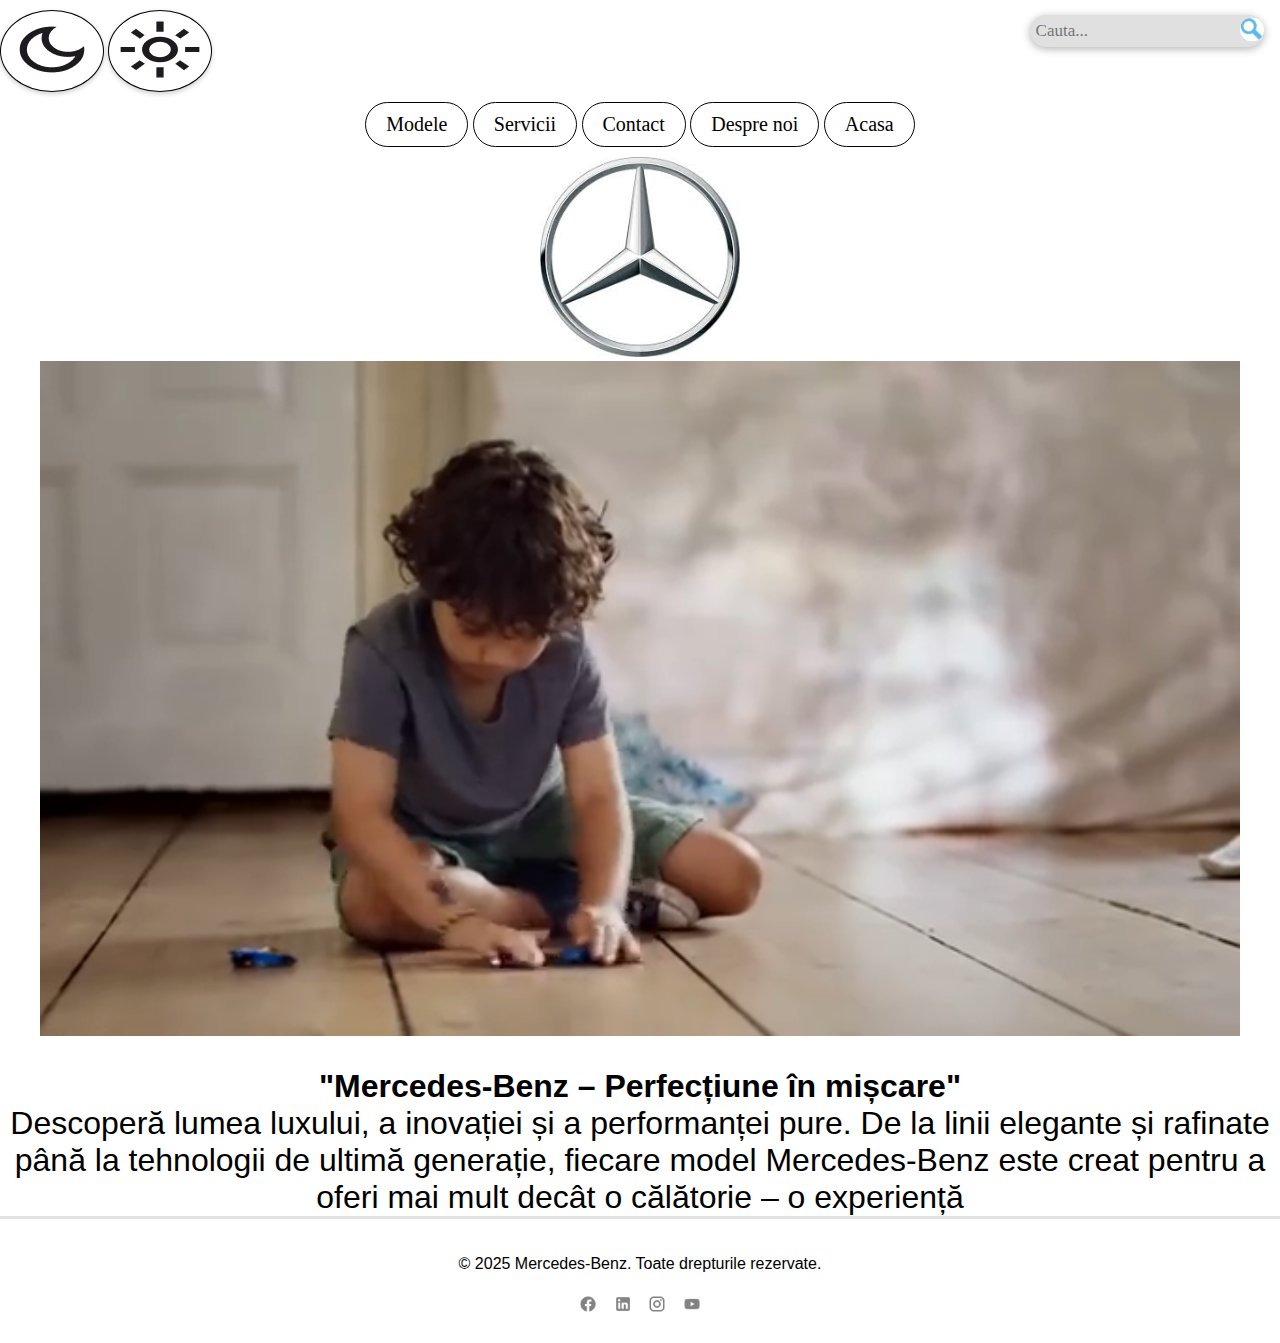
<file: index.html>
<!DOCTYPE html>
<html>
<head>
  <meta name="viewport" content="width=device-width,initial-scale=1">
<title>Mercedes-Benz</title>
<link rel="stylesheet" href="principal.css">
<link rel="icon" type="image/jfif" href="logo.jfif">

</head>

<body>
    <nav>
    <div class="divsus">
<button id="darkBtn" class="butonmod" ><img src="dark_mode.png" width="86" height="61"></button>
<button id="lightBtn" class="butonmod"><img src="light_mode.png" width="86" height="61"></button>

<div class="cauta-div">
<input type="text" id="searchbar" class="cauta" placeholder="Cauta...">
<button onclick="searchbar()" class="cauta-btn"><img src="lupa.png" class="cauta-poza" alt="icon"></button>

</div>
<div class="divbutoane">
    <button class="butonmeniu" onclick="location.href='modele.html'">Modele</button>
    <button class="butonmeniu" onclick="location.href='servicii.html'">Servicii</button>
    <button class="butonmeniu" onclick="location.href='contact.html'">Contact</button>
    <button class="butonmeniu" onclick="location.href='despre.html'">Despre noi</button>
    <button class="butonmeniu" onclick="location.href='index.html'">Acasa</button>
  </div>
</div>
</nav>

  <div class="divvideo">
    <img src="logo.jfif" width="200" height="200">
    <video width="100%"  autoplay muted loop>
        <source src="video.mp4" type="video/mp4">
        Your browser does not support the video tag.
      </video>
      <p class="textdupavideo">
        <span class="semibold">
      "Mercedes-Benz – Perfecțiune în mișcare"
        </span>
      <br>
       Descoperă lumea luxului, a inovației și a performanței pure. De la linii elegante și rafinate până la tehnologii de ultimă generație, fiecare model Mercedes-Benz este creat pentru a oferi mai mult decât o călătorie – o experiență
      </p>
    </div>
    <hr style="height: 3px;background-color: var(bg-color);border: none; margin:0px;width: 100%;">
    <footer>
        <div class="footer">
            <p>&copy; 2025 Mercedes-Benz. Toate drepturile rezervate.</p>
            <div class="social-media">
            <a href="https://www.facebook.com/MercedesBenzRomania/" target="_blank"><img src="facebook.png" alt="Facebook" width="30" height="30"></a>
            <a href="https://www.linkedin.com/company/mercedes-benz_ag" target="_blank"><img src="linkedin.png" alt="Twitter" width="30" height="30"></a>
            <a href="https://www.instagram.com/mercedesbenz/" target="_blank"><img src="instagram.png" alt="Instagram" width="30" height="30"></a>
            <a href="https://www.youtube.com/channel/UClj0L8WZrVydk5xKOscI6-A" target="_blank"><img src="youtube.png" alt="Youtube" width="30" height="30"></a>

          </div>
        </div>
    </footer>
    <script src="cautare.js"></script>
    <script src="theme.js"></script>

</body>

</html>
</file>
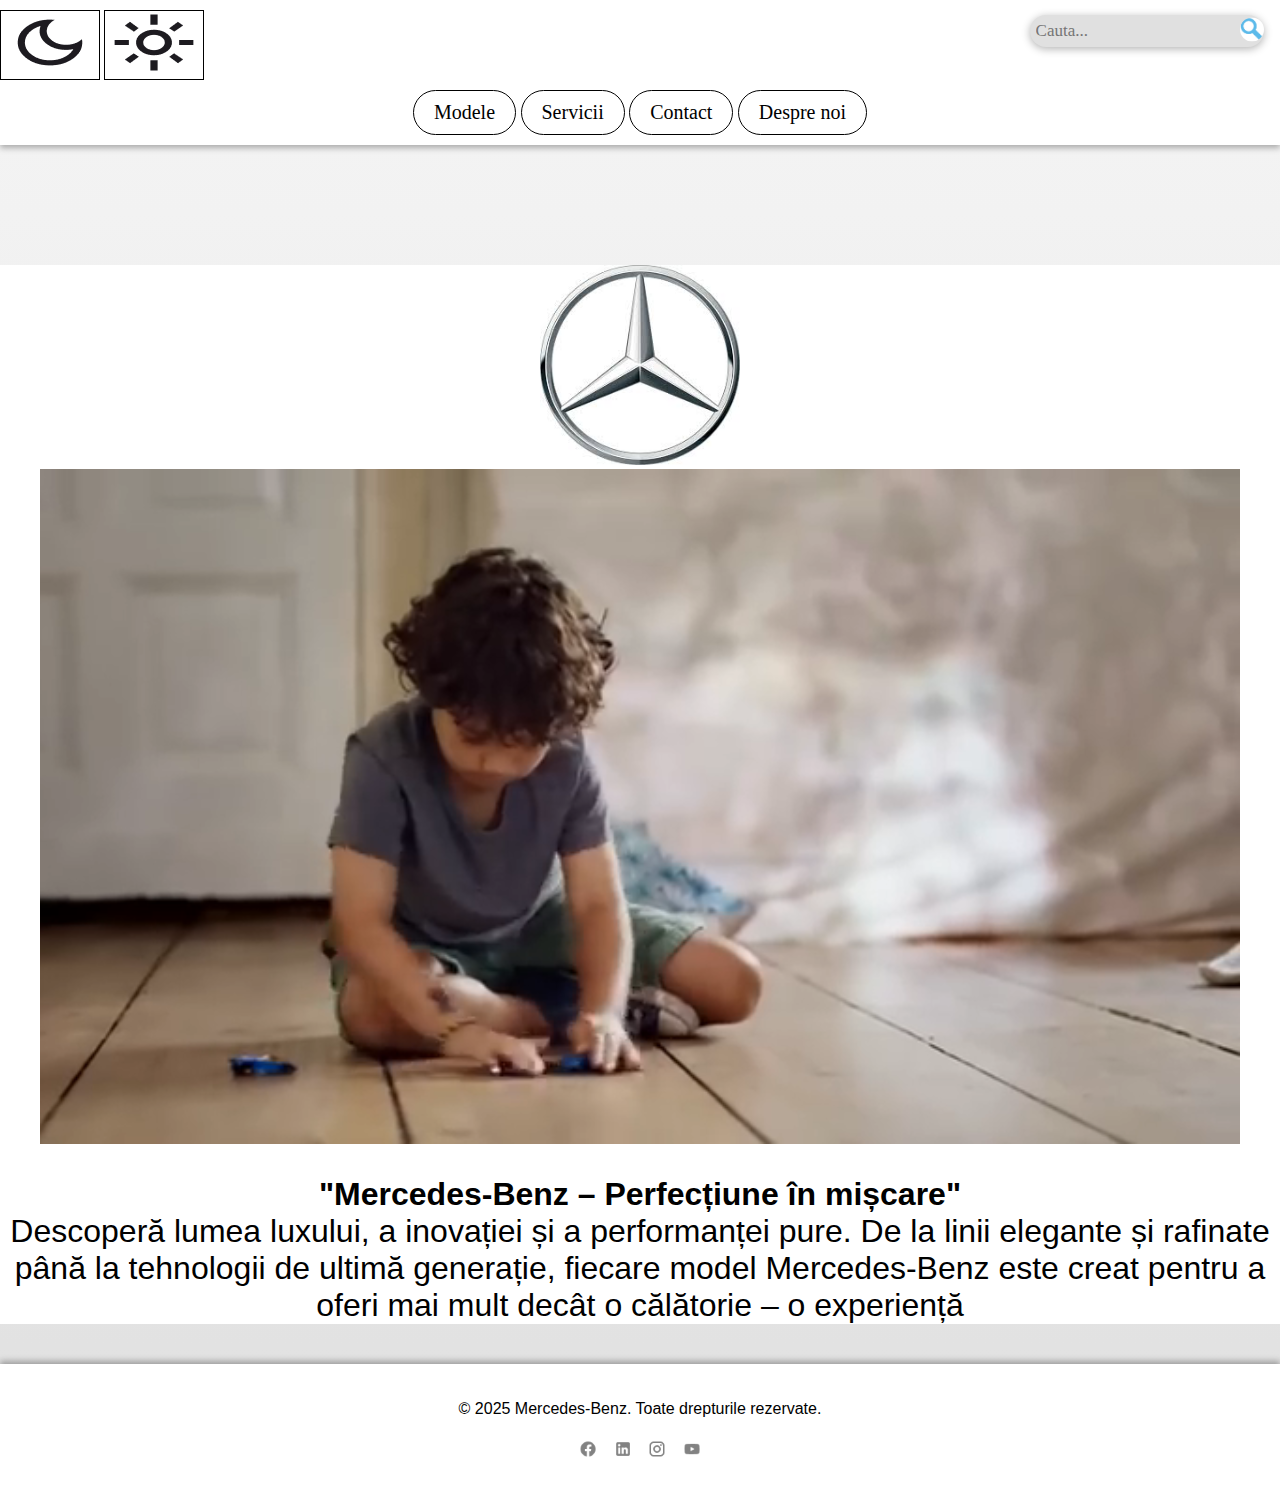
<file: Picstar/index.html>
<!DOCTYPE html>
<html>
<head>
  <meta name="viewport" content="width=device-width,initial-scale=1">
<title>Mercedes-Benz</title>
<link rel="stylesheet" href="principal.css">
<link rel="icon" type="image/jfif" href="logo.jfif">

</head>

<body>
    <nav>
    <div class="divsus">
<button id="darkBtn" class="butonmod" ><img src="dark_mode.png" width="86" height="61"></button>
<button id="lightBtn" class="butonmod"><img src="light_mode.png" width="86" height="61"></button>

<div class="cauta-div">
<input type="text" id="searchbar" class="cauta" placeholder="Cauta...">
<button onclick="searchbar()" class="cauta-btn"><img src="lupa.png" class="cauta-poza" alt="icon"></button>

</div>
<div class="divbutoane">
    <button class="butonmeniu" onclick="location.href='modele.html'">Modele</button>
    <button class="butonmeniu" onclick="location.href='servicii.html'">Servicii</button>
    <button class="butonmeniu" onclick="location.href='contact.html'">Contact</button>
    <button class="butonmeniu" onclick="location.href='despre.html'">Despre noi</button>
  </div>
</div>
</nav>



  <div class="divvideo">
    <img src="logo.jfif" width="200" height="200">
    <video width="100%"  autoplay muted loop>
        <source src="video.mp4" type="video/mp4">
        Your browser does not support the video tag.
      </video>
      <p class="textdupavideo">
        <span class="semibold">
      "Mercedes-Benz – Perfecțiune în mișcare"
        </span>
      <br>
       Descoperă lumea luxului, a inovației și a performanței pure. De la linii elegante și rafinate până la tehnologii de ultimă generație, fiecare model Mercedes-Benz este creat pentru a oferi mai mult decât o călătorie – o experiență
      </p>
    </div>
  
    <footer>
        <div class="footer">
            <p>&copy; 2025 Mercedes-Benz. Toate drepturile rezervate.</p>
            <div class="social-media">
            <a href="https://www.facebook.com/MercedesBenzRomania/" target="_blank"><img src="facebook.png" alt="Facebook" width="30" height="30"></a>
            <a href="https://www.linkedin.com/company/mercedes-benz_ag" target="_blank"><img src="linkedin.png" alt="Twitter" width="30" height="30"></a>
            <a href="https://www.instagram.com/mercedesbenz/" target="_blank"><img src="instagram.png" alt="Instagram" width="30" height="30"></a>
            <a href="https://www.youtube.com/channel/UClj0L8WZrVydk5xKOscI6-A" target="_blank"><img src="youtube.png" alt="Youtube" width="30" height="30"></a>

          </div>
        </div>
    </footer>
    <script src="cautare.js"></script>
    <script src="theme.js"></script>

</body>

</html>
</file>
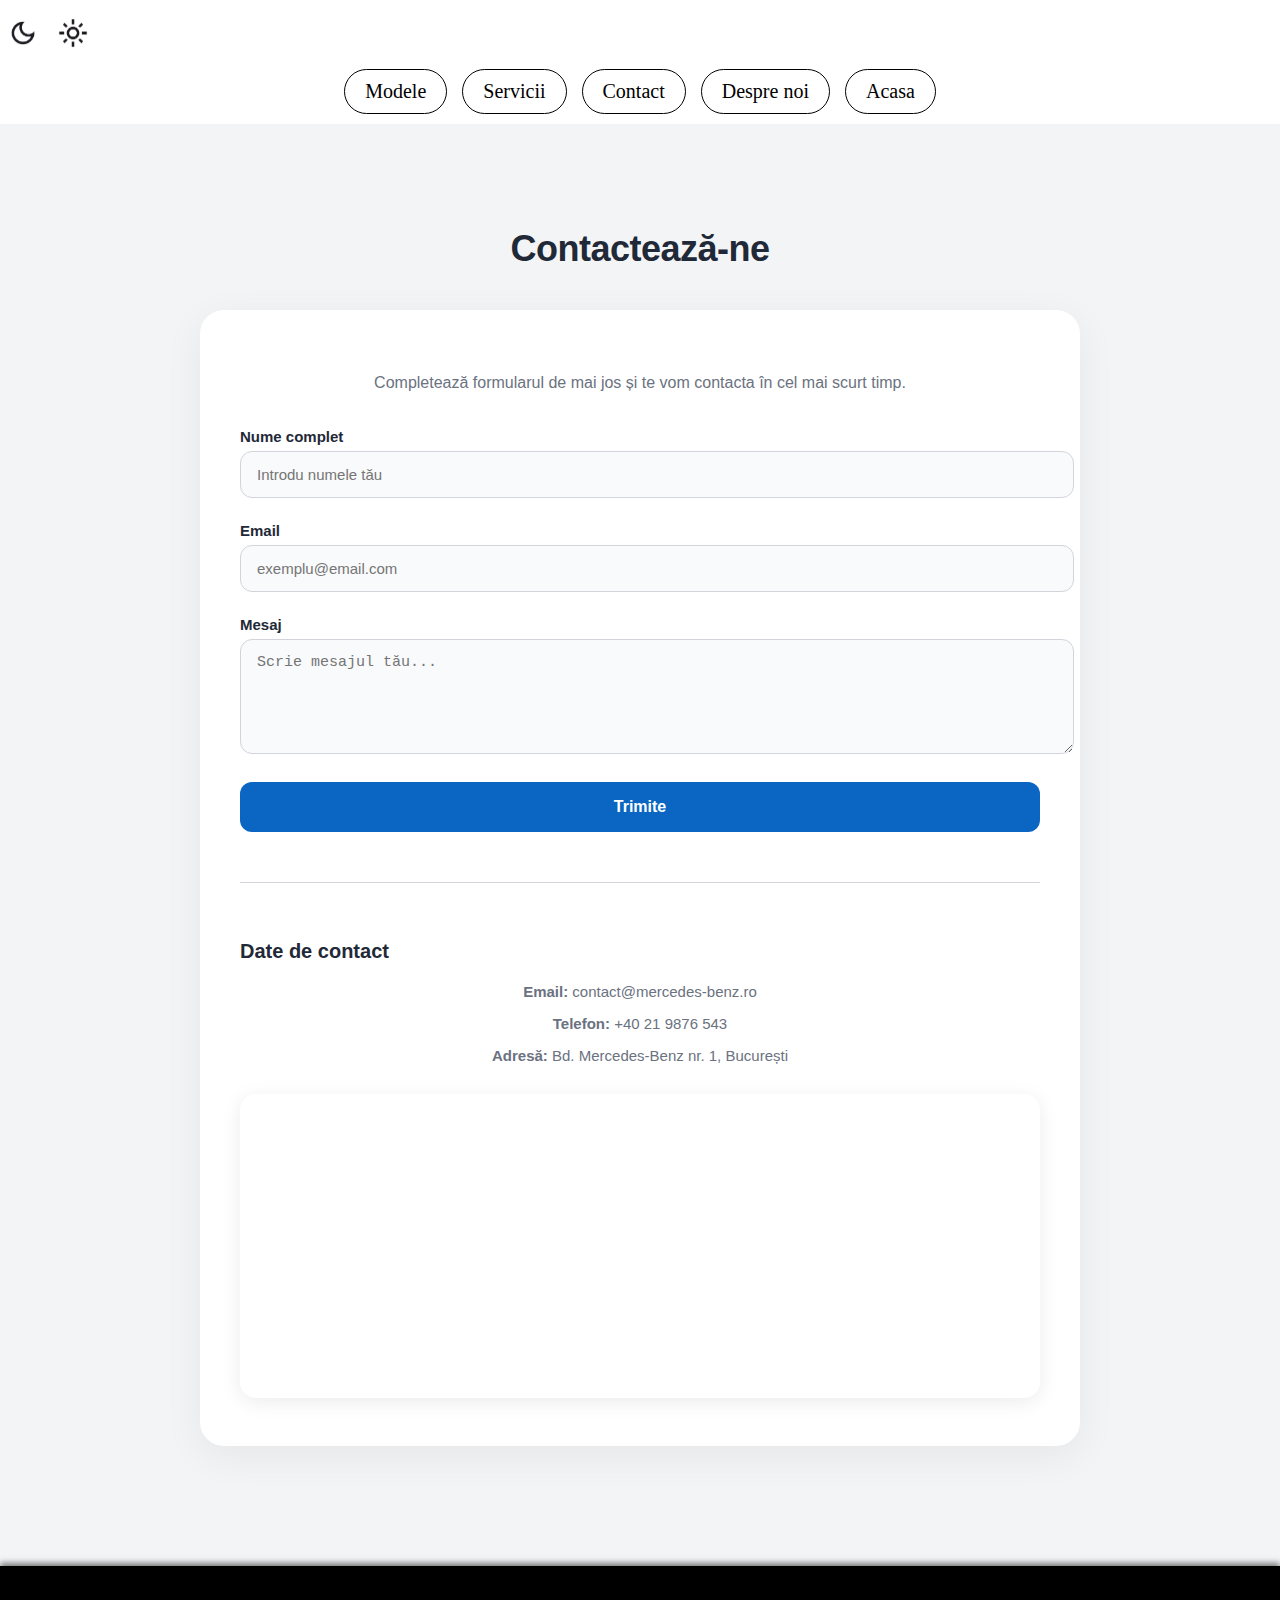
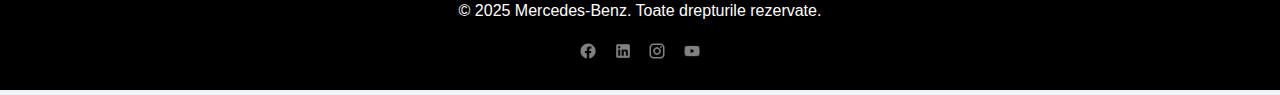
<file: contact.html>
<!DOCTYPE html>
<html>
<head>
    <title>Pagina contact</title>
    <link rel="stylesheet" type="text/css" href="contact.css">
    <link rel="icon" type="image/jfif" href="logo.jfif">
</head>
<body>

<nav>
    <div class="divsus">
      <button id="darkBtn" class="butonmod" ><img src="dark_mode.png" width="86" height="61"></button>
      <button id="lightBtn" class="butonmod"><img src="light_mode.png" width="86" height="61"></button>
        <div class="divbutoane">
            <button class="butonmeniu" onclick="location.href='modele.html'">Modele</button>
            <button class="butonmeniu" onclick="location.href='servicii.html'">Servicii</button>
            <button class="butonmeniu" onclick="location.href='contact.html'">Contact</button>
            <button class="butonmeniu" onclick="location.href='despre.html'">Despre noi</button>
            <button class="butonmeniu" onclick="location.href='index.html'">Acasa</button>
        </div>
    </div>
</nav>
<section class="contact-section">
  <h1>Contactează-ne</h1>

  <div class="contact-container">
    <p>Completează formularul de mai jos și te vom contacta în cel mai scurt timp.</p>
    <form class="contact-form">
      <label for="nume">Nume complet</label>
      <input type="text" id="nume" placeholder="Introdu numele tău" required>

      <label for="email">Email</label>
      <input type="email" id="email" placeholder="exemplu@email.com" required>

      <label for="mesaj">Mesaj</label>
      <textarea id="mesaj" rows="5" placeholder="Scrie mesajul tău..." required></textarea>

      <button type="submit">Trimite</button>
    </form>

    <div class="contact-info">
      <h2>Date de contact</h2>
      <p><strong>Email:</strong> contact@mercedes-benz.ro</p>
      <p><strong>Telefon:</strong> +40 21 9876 543</p>
      <p><strong>Adresă:</strong> Bd. Mercedes-Benz nr. 1, București</p>

      <div class="harta">
        <iframe src="https://www.google.com/maps?q=Mercedes-Benz%20Romania&output=embed"></iframe>
      </div>
    </div>
  </div>
</section>
<footer>
        <div class="footer">
            <p>&copy; 2025 Mercedes-Benz. Toate drepturile rezervate.</p>
            <div class="social-media">
            <a href="https://www.facebook.com/MercedesBenzRomania/" target="_blank"><img src="facebook.png" alt="Facebook" width="30" height="30"></a>
            <a href="https://www.linkedin.com/company/mercedes-benz_ag" target="_blank"><img src="linkedin.png" alt="Twitter" width="30" height="30"></a>
            <a href="https://www.instagram.com/mercedesbenz/" target="_blank"><img src="instagram.png" alt="Instagram" width="30" height="30"></a>
            <a href="https://www.youtube.com/channel/UClj0L8WZrVydk5xKOscI6-A" target="_blank"><img src="youtube.png" alt="Youtube" width="30" height="30"></a>

          </div>
        </footer>
<script src="theme.js"></script>
</body>
</html>
</file>
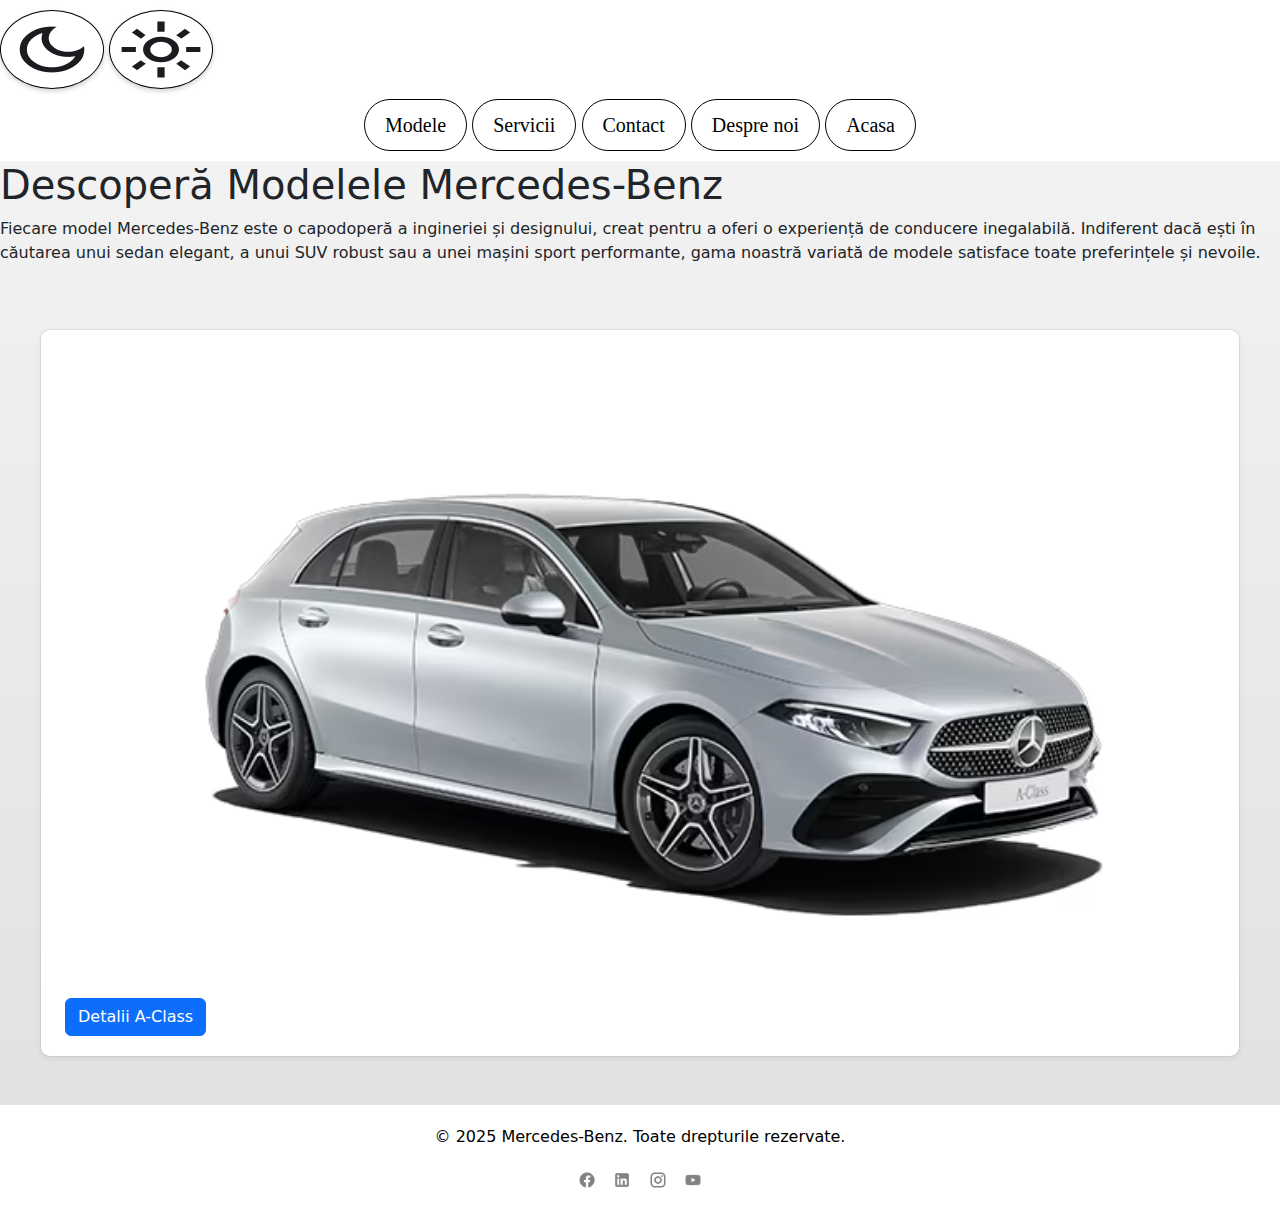
<file: modele.html>
<!DOCTYPE html>
<html>
<head>
  <meta name="viewport" content="width=device-width,initial-scale=1">
<title>Modele Mercedes-Benz</title>
<link rel="stylesheet" href="modele.css">
<link rel="stylesheet" href="principal.css">
<link rel="icon" href="logo.jfif">
<link href="https://cdn.jsdelivr.net/npm/bootstrap@5.3.3/dist/css/bootstrap.min.css" rel="stylesheet">
  <script src="https://cdn.jsdelivr.net/npm/bootstrap@5.3.3/dist/js/bootstrap.bundle.min.js"></script>
</head>
<body>
    
  <nav>
    <div class="divsus">
      <button id="darkBtn" class="butonmod" ><img src="dark_mode.png" width="86" height="61"></button>
      <button id="lightBtn" class="butonmod"><img src="light_mode.png" width="86" height="61"></button>
        <div class="divbutoane">
            <button class="butonmeniu" onclick="location.href='modele.html'">Modele</button>
            <button class="butonmeniu" onclick="location.href='servicii.html'">Servicii</button>
            <button class="butonmeniu" onclick="location.href='contact.html'">Contact</button>
            <button class="butonmeniu" onclick="location.href='despre.html'">Despre noi</button>
            <button class="butonmeniu" onclick="location.href='index.html'">Acasa</button>
        </div>
    </div>
  </nav>
  <h1 class="titlu-modele">Descoperă Modelele Mercedes-Benz</h1>
  <div class="descriere-mercedes">
    <p>Fiecare model Mercedes-Benz este o capodoperă a ingineriei și designului, creat pentru a oferi o experiență de conducere inegalabilă. Indiferent dacă ești în căutarea unui sedan elegant, a unui SUV robust sau a unei mașini sport performante, gama noastră variată de modele satisface toate preferințele și nevoile.</p>
  </div>
  <div class="container my-5 custom-bg"> <div class="row justify-content-center"> <div class="col-12 col-md-10 col-lg-8"></div>
  <div id="poze" class="carousel slide" data-bs-ride="carousel" data-bs-wrap="true"> <!--wrap pentru a putea trece de la prima poza la ultima-->
  <div class="carousel-indicators">
    <button type="button" data-bs-target="#poze" data-bs-slide-to="0" class="active"></button>
    <button type="button" data-bs-target="#poze" data-bs-slide-to="1"></button>
    <button type="button" data-bs-target="#poze" data-bs-slide-to="2"></button>
    <button type="button" data-bs-target="#poze" data-bs-slide-to="3"></button>
    <button type="button" data-bs-target="#poze" data-bs-slide-to="4"></button>
  </div>

  
  <div class="carousel-inner">

    <div class="carousel-item active">
    <img src="a-class.avif" alt="A class" class="d-block w-100">
    
    <button type="button" class="btn btn-primary pozitie-detalii" data-bs-toggle="modal" data-bs-target="#detaliiAClass">
        Detalii A-Class
    </button>
</div>

<div class="modal fade" id="detaliiAClass" tabindex="-1" aria-labelledby="detaliiAClassLabel" aria-hidden="true">
  <div class="modal-dialog">
    <div class="modal-content">
      <div class="modal-header">
        <h5 class="modal-title" id="detaliiAClassLabel">Detalii Mercedes-Benz Clasa A</h5>
        <button type="button" class="btn-close" data-bs-dismiss="modal" aria-label="Close"></button>
      </div>
      <div class="modal-body">
        <p>Motor: 1.3L Turbo (136 CP - 163 CP)</p>
        <p>Tehnologie: Sistemul de infotainment MBUX, realitate augmentată.</p>
        <p>Design: Hatchback compact, interior modern cu iluminare ambientală.</p>
        <p>Ideal pentru: Navetă urbană și condus dinamic.</p>
      </div>
      <div class="modal-footer">
        <button type="button" class="btn btn-secondary" data-bs-dismiss="modal">Închide</button>
      </div>
    </div>
  </div>
</div>




    <div class="carousel-item">
      <img src="c-class.avif" alt="C class" class="d-block w-100">
      <button type="button" class="btn btn-primary pozitie-detalii" data-bs-toggle="modal" data-bs-target="#detaliiCClass">
        Detalii C-Class
    </button>

    </div>
    <div class="modal fade" id="detaliiCClass" tabindex="-1" aria-labelledby="detaliiCClassLabel" aria-hidden="true">
      <div class="modal-dialog">
        <div class="modal-content">
          <div class="modal-header">
            <h5 class="modal-title" id="detaliiCClassLabel">Detalii Mercedes-Benz Clasa C</h5>
            <button type="button" class="btn-close" data-bs-dismiss="modal" aria-label="Close"></button>
          </div>
          <div class="modal-body">
            <p>Motor: 2.0L Turbo (204 CP - 258 CP)</p>
            <p>Tehnologie: Sistemul de infotainment MBUX, asistență avansată pentru șofer.</p>
            <p>Design: Sedan elegant, interior luxos cu materiale premium.</p>
            <p>Ideal pentru: Conducători care apreciază confortul și performanța.</p> 

          </div>
          <div class="modal-footer">
            <button type="button" class="btn btn-secondary" data-bs-dismiss="modal">Închide</button>
      </div>
    </div>
  </div>
</div>

    <div class="carousel-item">
      <img src="e-class.avif" alt="E class" class="d-block w-100">
      <button type="button" class="btn btn-primary pozitie-detalii" data-bs-toggle="modal" data-bs-target="#detaliiEClass">
        Detalii E-Class
      </button>
    </div>
    <div class="modal fade" id="detaliiEClass" tabindex="-1" aria-labelledby="detaliiEClassLabel" aria-hidden="true">
      <div class="modal-dialog">
        <div class="modal-content">
          <div class="modal-header">
            <h5 class="modal-title" id="detaliiEClassLabel">Detalii Mercedes-Benz Clasa E</h5>
            <button type="button" class="btn-close" data-bs-dismiss="modal" aria-label="Close"></button>
          </div>
          <div class="modal-body">
            <p>Motor: 2.0L Turbo (197 CP - 255 CP)</p>
            <p>Tehnologie: Sistemul de infotainment MBUX, asistență avansată pentru șofer.</p>
            <p>Design: Sedan sofisticat, interior spațios cu tehnologie de ultimă generație.</p>
            <p>Ideal pentru: Profesioniști și călătorii lungi.</p>
          </div>
          <div class="modal-footer">
            <button type="button" class="btn btn-secondary" data-bs-dismiss="modal">Închide</button>
      </div>
    </div>
  </div>
</div>


    <div class="carousel-item">
      <img src="s-class.avif" alt="S class" class="d-block w-100">
      <button type="button" class="btn btn-primary pozitie-detalii" data-bs-toggle="modal" data-bs-target="#detaliiSClass" >

        Detalii S-Class
      </button>
    </div>
    <div class="modal fade" id="detaliiSClass" tabindex="-1" aria-labelledby="detaliiSClassLabel" aria-hidden="true">
      <div class="modal-dialog">
        <div class="modal-content">
          <div class="modal-header">
            <h5 class="modal-title" id="detaliiSClassLabel">Detalii Mercedes-Benz Clasa S</h5>
            <button type="button" class="btn-close" data-bs-dismiss="modal" aria-label="Close"></button>
          </div>
          <div class="modal-body">
            <p>Motor: 3.0L Turbo (367 CP - 496 CP)</p>
            <p>Tehnologie: Sistemul de infotainment MBUX, asistență avansată pentru șofer, funcții de lux.</p>
            <p>Design: Sedan de lux, interior opulent cu materiale de cea mai înaltă calitate.</p>
            <p>Ideal pentru: Cei care caută excelență și confort suprem.</p>
          </div>
          <div class="modal-footer">
            <button type="button" class="btn btn-secondary" data-bs-dismiss="modal">Închide</button>
          </div>
        </div>
      </div>
    </div>
  


  
  <button class="carousel-control-prev" type="button" data-bs-target="#poze" data-bs-slide="prev">
    <span class="carousel-control-prev-icon"></span>
  </button>
  <button class="carousel-control-next" type="button" data-bs-target="#poze" data-bs-slide="next">
    <span class="carousel-control-next-icon"></span>
  </button>
  
</div>
</div> </div> </div>
  <footer>
        <div class="footer">
            <p>&copy; 2025 Mercedes-Benz. Toate drepturile rezervate.</p>
            <div class="social-media">
            <a href="https://www.facebook.com/MercedesBenzRomania/" target="_blank"><img src="facebook.png" alt="Facebook" width="30" height="30"></a>
            <a href="https://www.linkedin.com/company/mercedes-benz_ag" target="_blank"><img src="linkedin.png" alt="Twitter" width="30" height="30"></a>
            <a href="https://www.instagram.com/mercedesbenz/" target="_blank"><img src="instagram.png" alt="Instagram" width="30" height="30"></a>
            <a href="https://www.youtube.com/channel/UClj0L8WZrVydk5xKOscI6-A" target="_blank"><img src="youtube.png" alt="Youtube" width="30" height="30"></a>

          </div>
        </div>
  </footer>
<script src="theme.js"></script>
</body>
</html>
</file>
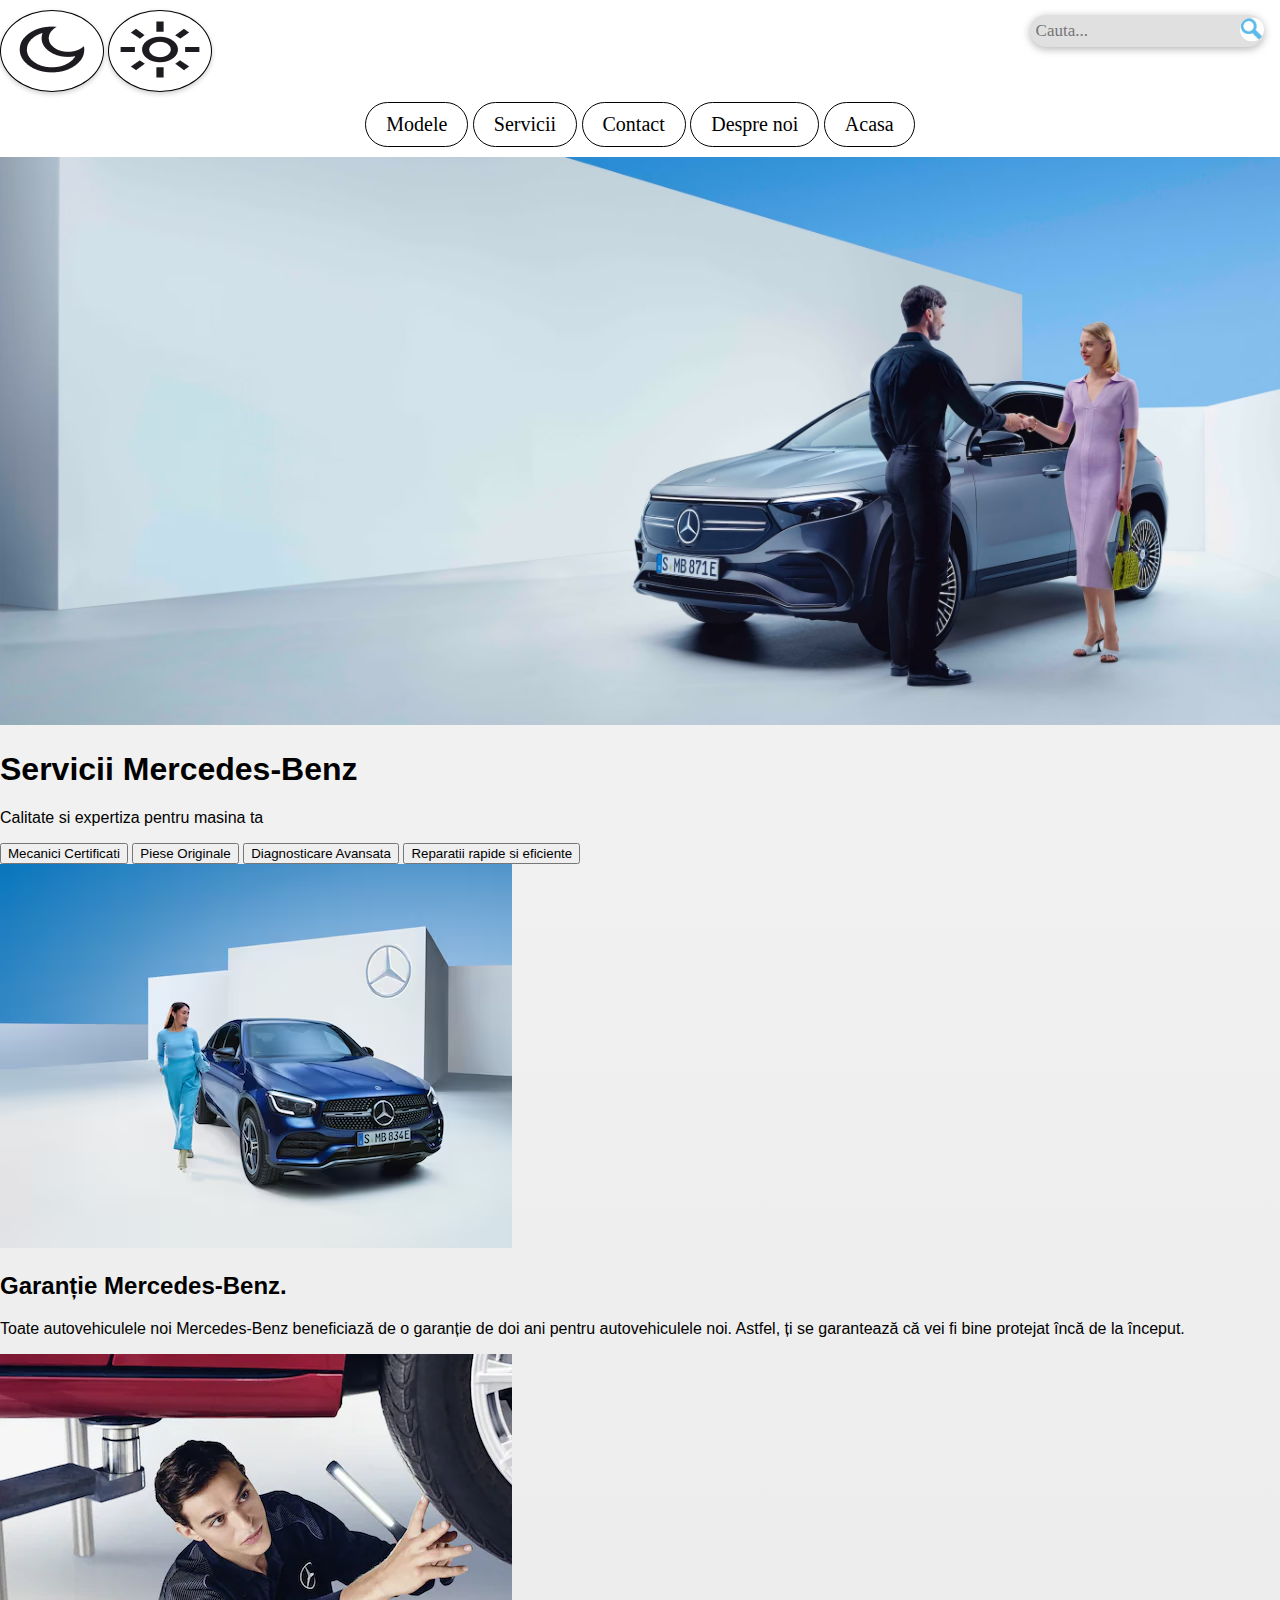
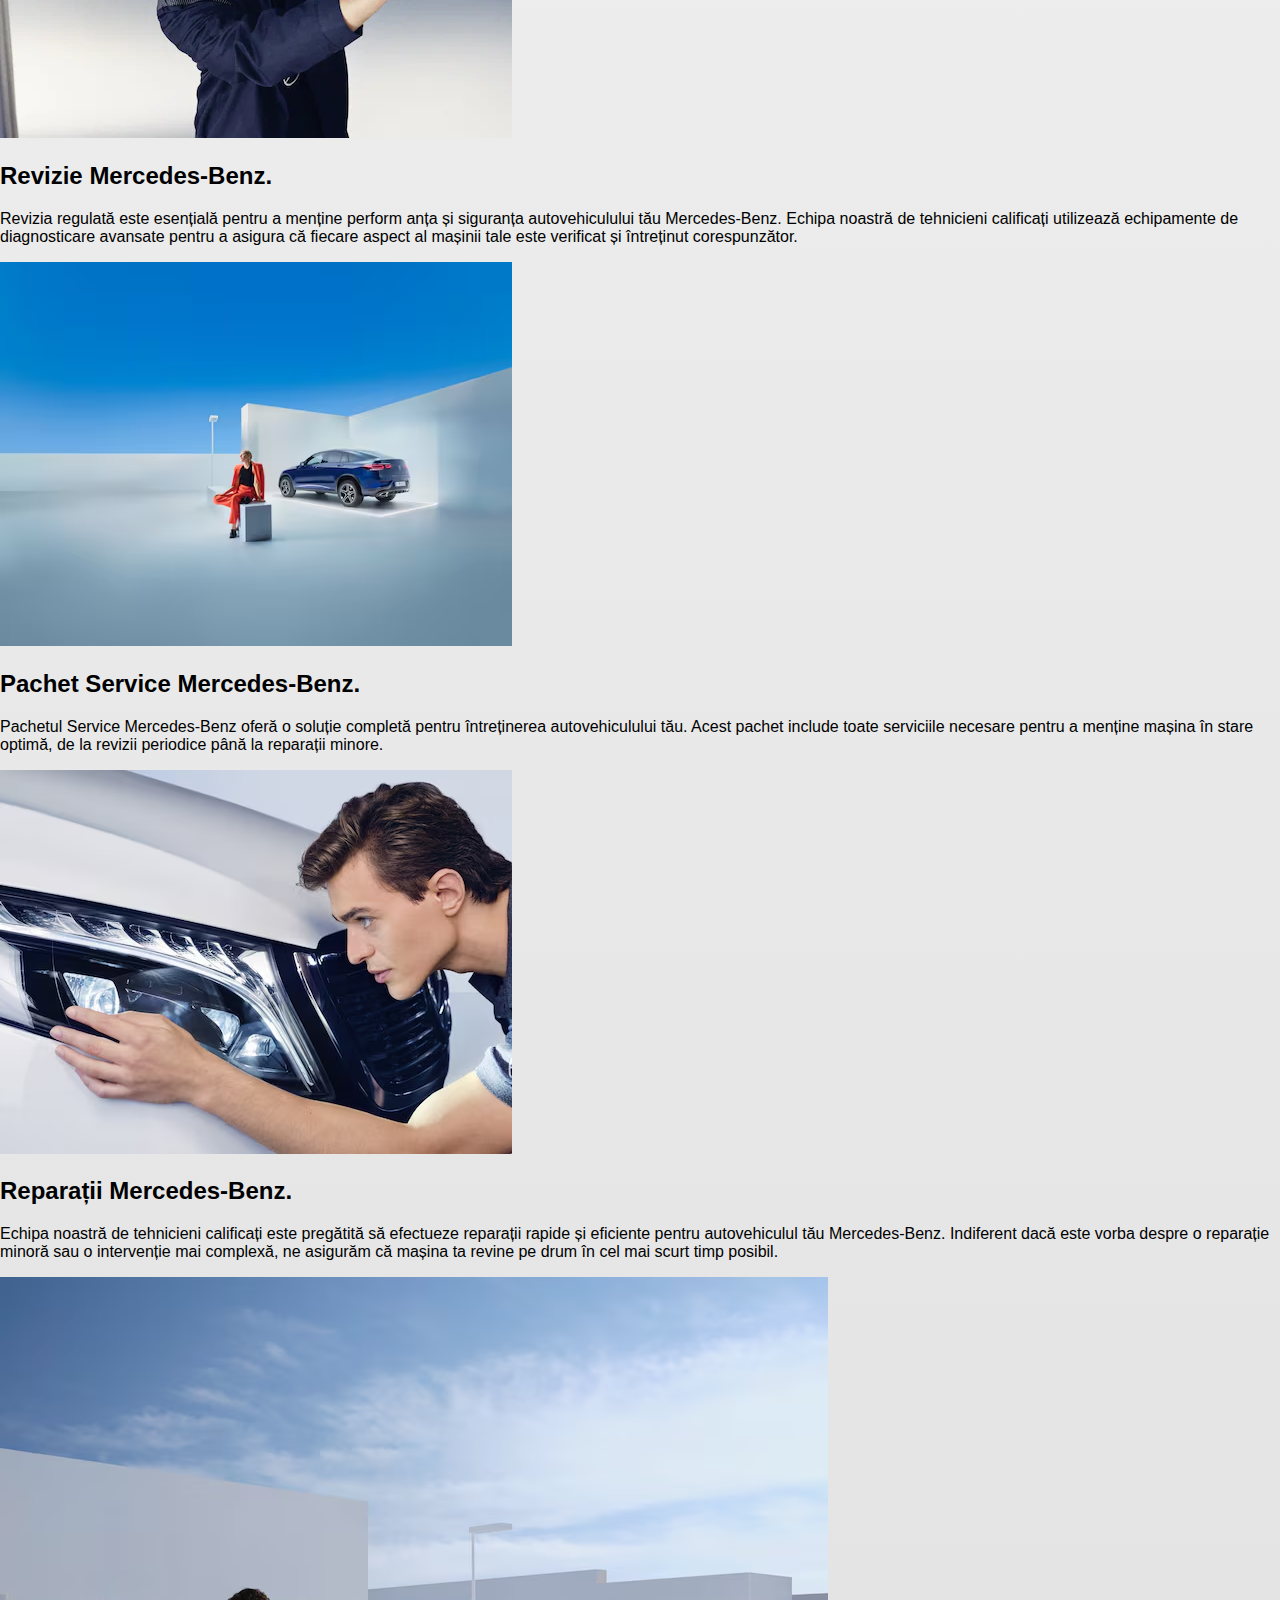
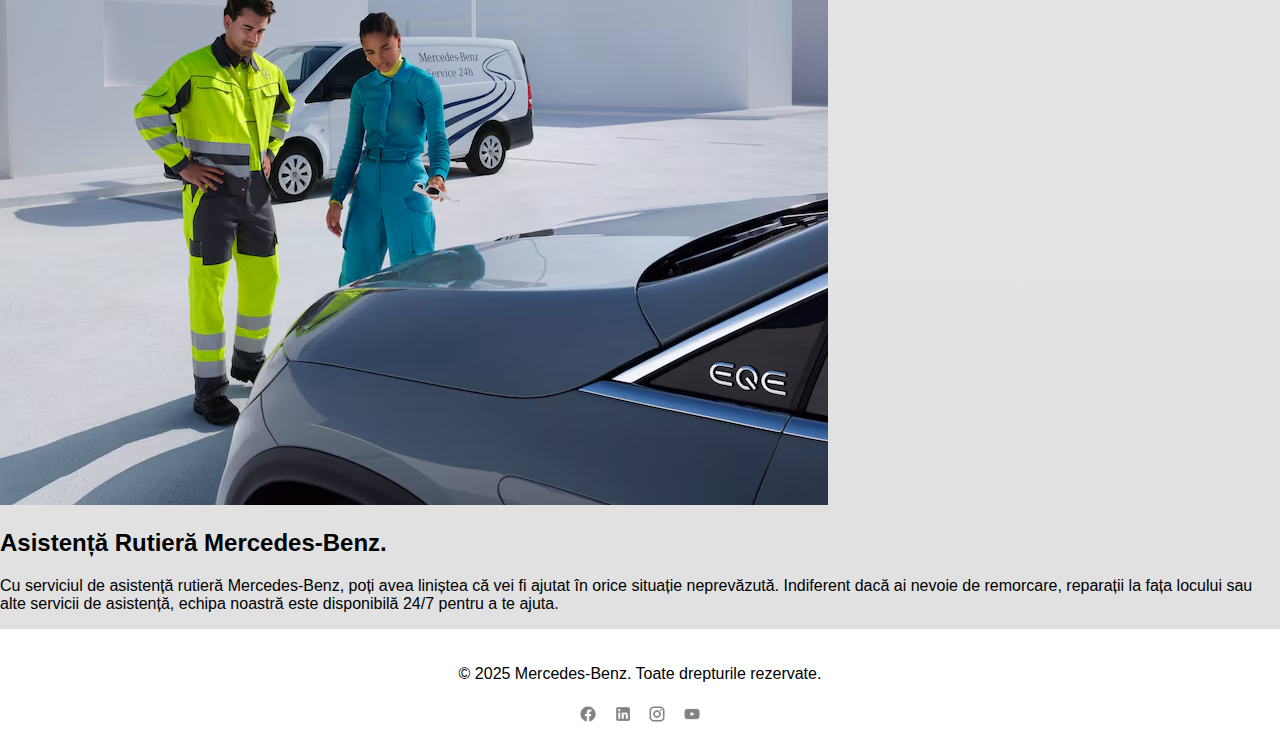
<file: servicii.html>
<!DOCTYPE html>
<html>
<head>
  <meta name="viewport" content="width=device-width,initial-scale=1">
<title>Servicii</title>
<link rel="stylesheet" href="principal.css">
<link rel="stylesheet" href="servicii.css">
<link rel="icon" type="image/jfif" href="logo.jfif">
</head>

<body>
<nav>
    <div class="divsus">
      <button id="darkBtn" class="butonmod" ><img src="dark_mode.png" width="86" height="61"></button>
      <button id="lightBtn" class="butonmod"><img src="light_mode.png" width="86" height="61"></button>
      <div class="cauta-div">
<input type="text" id="searchbar" class="cauta" placeholder="Cauta...">
<button onclick="searchbar()" class="cauta-btn"><img src="lupa.png" class="cauta-poza" alt="icon"></button>

</div>
        <div class="divbutoane">
            <button class="butonmeniu" onclick="location.href='modele.html'">Modele</button>
            <button class="butonmeniu" onclick="location.href='servicii.html'">Servicii</button>
            <button class="butonmeniu" onclick="location.href='contact.html'">Contact</button>
            <button class="butonmeniu" onclick="location.href='despre.html'">Despre noi</button>
            <button class="butonmeniu" onclick="location.href='index.html'">Acasa</button>
        </div>
    </div>
  </nav>
   
<div class="divbaza" >
<div class="divpoza"> 
    <img src="serviceclar.avif" width="100%" height="80%">
    <div class="text-suprapus">
        <h1>Servicii Mercedes-Benz</h1>
        <p>Calitate si expertiza pentru masina ta </p>
    </div>
    <div class="divmotive">
      <button class="motive">Mecanici Certificati</button>
      <button class="motive">Piese Originale</button>
      <button class="motive">Diagnosticare Avansata</button>
      <button class="motive">Reparatii rapide si eficiente</button>
    </div>
  </div>

</div>
<div class="divservicii">
  <div class="serviciu">
    <img src="garantie.avif" alt="Garantie Mercedes-Benz">
    <div class="text-serviciu">
    <h2>Garanție Mercedes-Benz.</h2>
    <p>Toate autovehiculele noi Mercedes-Benz beneficiază de o garanție de doi ani pentru autovehiculele noi. 
    Astfel, ți se garantează că vei fi bine protejat încă de la început.</p>
  </div>
</div>

<div class="serviciu">
  <img src="revizie.webp" alt="Revizie Mercedes-Benz">
  <div class="text-serviciu">
  <h2>Revizie Mercedes-Benz.</h2>
  <p>Revizia regulată este esențială pentru a menține perform
anța și siguranța autovehiculului tău Mercedes-Benz. 
    Echipa noastră de tehnicieni calificați utilizează echipamente de diagnosticare avansate pentru a asigura că fiecare aspect al mașinii tale este verificat și întreținut corespunzător.</p>
  </div>
</div>

<div class="serviciu">
  <img src="pachet.avif" alt="Pachet Service Mercedes-Benz">
  <div class="text-serviciu">
  <h2>Pachet Service Mercedes-Benz.</h2>
  <p>Pachetul Service Mercedes-Benz oferă o soluție completă pentru întreținerea autovehiculului tău. 
    Acest pachet include toate serviciile necesare pentru a menține mașina în stare optimă, de la revizii periodice până la reparații minore.</p>
  </div>
</div>


<div class="serviciu">
  <img src="reparatie.avif" alt="Reparații Mercedes-Benz">
  <div class="text-serviciu">
  <h2>Reparații Mercedes-Benz.</h2>
  <p>Echipa noastră de tehnicieni calificați este pregătită să efectueze reparații rapide și eficiente pentru autovehiculul tău Mercedes-Benz. 
    Indiferent dacă este vorba despre o reparație minoră sau o intervenție mai complexă, ne asigurăm că mașina ta revine pe drum în cel mai scurt 
    timp posibil.</p>
  </div>
</div>

<div class="serviciu">
  <img src="asistenta.avif" alt="Asistență Rutieră Mercedes-Benz">
  <div class="text-serviciu">
  <h2>Asistență Rutieră Mercedes-Benz.</h2>
  <p>Cu serviciul de asistență rutieră Mercedes-Benz, poți avea liniștea că vei fi ajutat în orice situație neprevăzută. 
    Indiferent dacă ai nevoie de remorcare, reparații la fața locului sau alte servicii de asistență, echipa noastră este disponibilă 24/7 pentru a te ajuta.</p>
  </div>
</div>
</div>
<footer >
    <div class="footer">
        <p>&copy; 2025 Mercedes-Benz. Toate drepturile rezervate.</p>
        <div class="social-media">
        <a href="https://www.facebook.com/MercedesBenzRomania/" target="_blank"><img src="facebook.png" alt="Facebook" width="30" height="30"></a>
        <a href="https://www.linkedin.com/company/mercedes-benz_ag" target="_blank"><img src="linkedin.png" alt="Twitter" width="30" height="30"></a>
        <a href="https://www.instagram.com/mercedesbenz/" target="_blank"><img src="instagram.png" alt="Instagram" width="30" height="30"></a>
        <a href="https://www.youtube.com/channel/UClj0L8WZrVydk5xKOscI6-A" target="_blank"><img src="youtube.png" alt="Youtube" width="30" height="30"></a>

      </div>
    </div>
<script src="theme.js"></script>
</html>
</file>
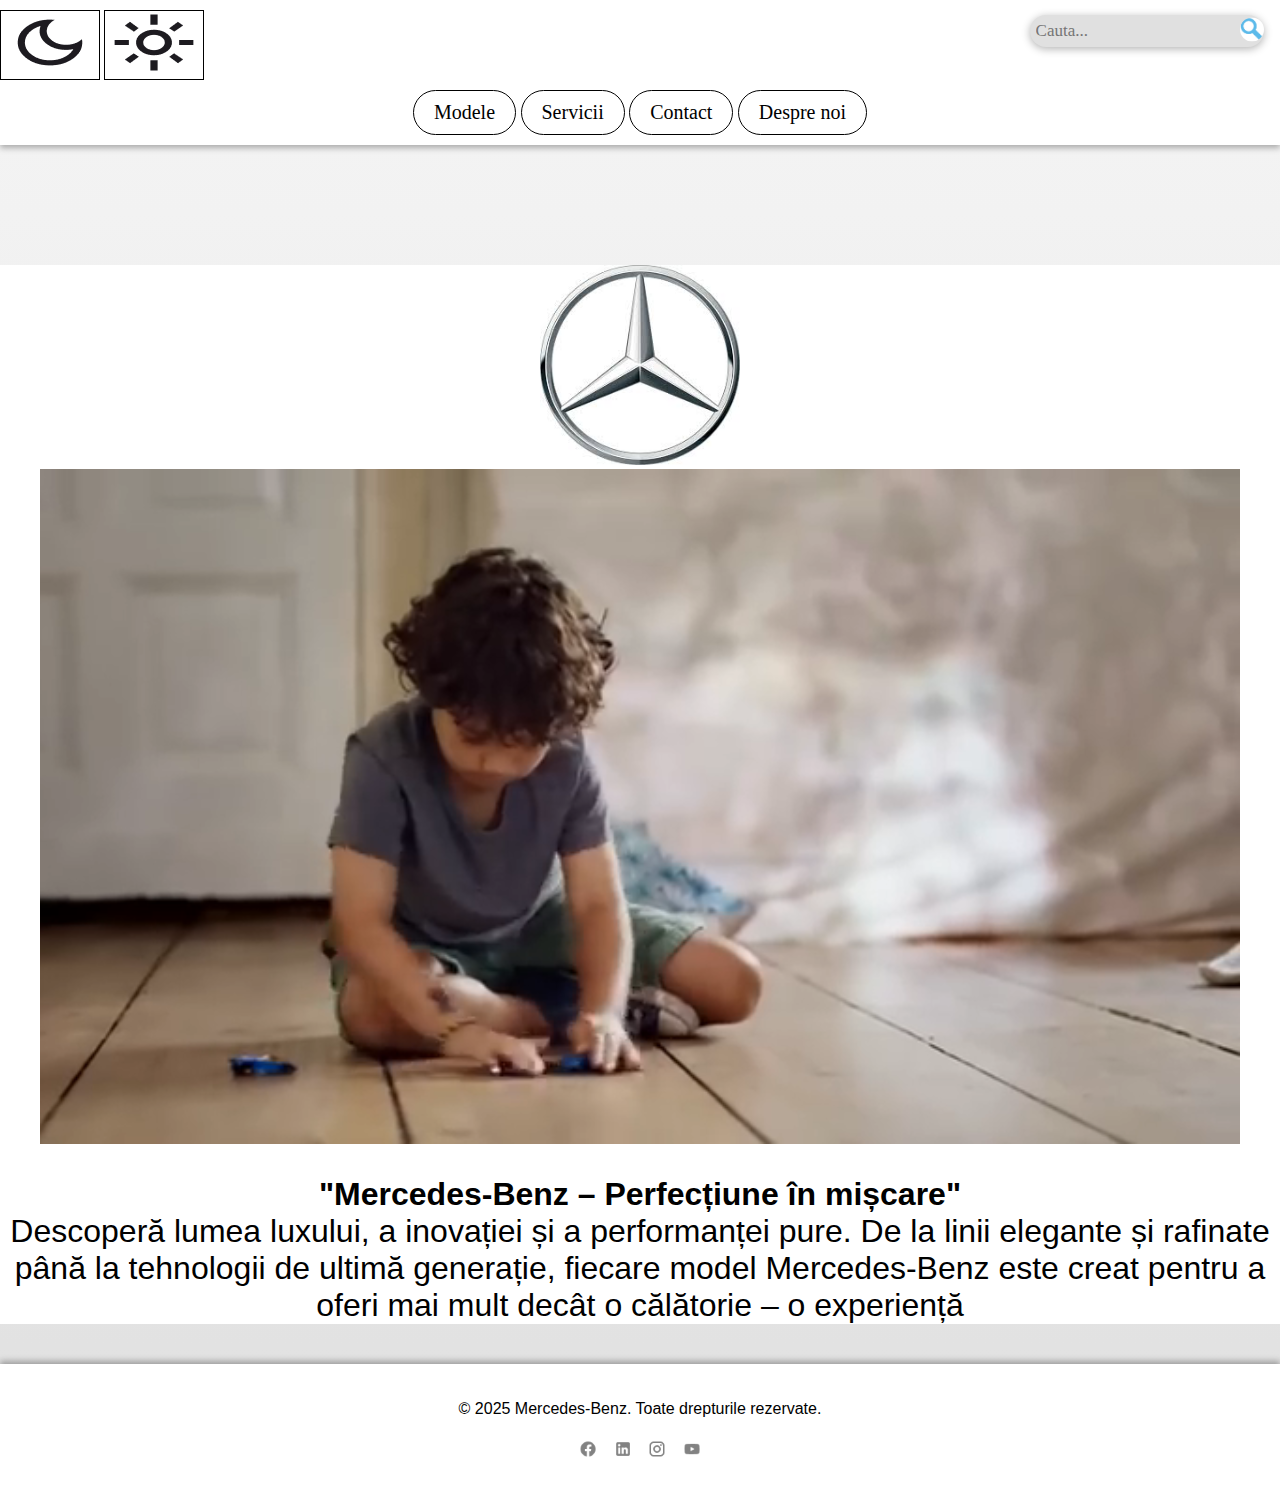
<file: Picstar/principal.html>
<!DOCTYPE html>
<html>
<head>
  <meta name="viewport" content="width=device-width,initial-scale=1">
<title>Mercedes-Benz</title>
<link rel="stylesheet" href="principal.css">
<link rel="icon" type="image/jfif" href="logo.jfif">

</head>

<body>
    <nav>
    <div class="divsus">
<button id="darkBtn" class="butonmod" ><img src="dark_mode.png" width="86" height="61"></button>
<button id="lightBtn" class="butonmod"><img src="light_mode.png" width="86" height="61"></button>

<div class="cauta-div">
<input type="text" id="searchbar" class="cauta" placeholder="Cauta...">
<button onclick="searchbar()" class="cauta-btn"><img src="lupa.png" class="cauta-poza" alt="icon"></button>

</div>
<div class="divbutoane">
    <button class="butonmeniu" onclick="location.href='modele.html'">Modele</button>
    <button class="butonmeniu" onclick="location.href='servicii.html'">Servicii</button>
    <button class="butonmeniu" onclick="location.href='contact.html'">Contact</button>
    <button class="butonmeniu" onclick="location.href='despre.html'">Despre noi</button>
  </div>
</div>
</nav>



  <div class="divvideo">
    <img src="logo.jfif" width="200" height="200">
    <video width="100%"  autoplay muted loop>
        <source src="video.mp4" type="video/mp4">
        Your browser does not support the video tag.
      </video>
      <p class="textdupavideo">
        <span class="semibold">
      "Mercedes-Benz – Perfecțiune în mișcare"
        </span>
      <br>
       Descoperă lumea luxului, a inovației și a performanței pure. De la linii elegante și rafinate până la tehnologii de ultimă generație, fiecare model Mercedes-Benz este creat pentru a oferi mai mult decât o călătorie – o experiență
      </p>
    </div>
  
    <footer>
        <div class="footer">
            <p>&copy; 2025 Mercedes-Benz. Toate drepturile rezervate.</p>
            <div class="social-media">
            <a href="https://www.facebook.com/MercedesBenzRomania/" target="_blank"><img src="facebook.png" alt="Facebook" width="30" height="30"></a>
            <a href="https://www.linkedin.com/company/mercedes-benz_ag" target="_blank"><img src="linkedin.png" alt="Twitter" width="30" height="30"></a>
            <a href="https://www.instagram.com/mercedesbenz/" target="_blank"><img src="instagram.png" alt="Instagram" width="30" height="30"></a>
            <a href="https://www.youtube.com/channel/UClj0L8WZrVydk5xKOscI6-A" target="_blank"><img src="youtube.png" alt="Youtube" width="30" height="30"></a>

          </div>
        </div>
    </footer>
    <script src="cautare.js"></script>
    <script src="theme.js"></script>

</body>

</html>
</file>
<file: principal.css>
.divsus {
   top: 0;
   width: 100%;
   overflow: hidden;
   z-index: 10;
    background-color: var(--bg-color);
  box-shadow: none; /* eliminăm complet umbra pentru a evita benzi vizibile */
  padding: 10px 0;
  
}
    .butonmod{
      background-color: var(--button-bg);
       border-radius: 50%;
       padding: 8px;
       transition: transform 0.2s ease,background-color 0.2s ease;
       box-shadow: 0 2px 5px rgba(0,0,0,0.2);
    
    }
    .butonmod img{
      filter:invert(var(--icon-filter));
      width: 86px;
      height: 61px;
    }
    .butonmod:hover{
        background-color:#0a66c2;
        
    }

    .cauta{
        font-family: 'Times New Roman', Times, serif;
        font-size: 17px;
        float: right;
        padding: 6px;
        margin-right: 16px;
        margin-top: 5px;
        background-color: var(--button-bg);
        border:none;
        border-radius: 30px;
        box-shadow: 0 2px 8px rgba(0, 0, 0, 0.3);
        outline: none;
        width: 250px;
        transition: box-shadow 0.2s;
        max-width: 80%;
    }
    .cauta-div{
        position: relative;
        float:right
    }
    .cauta:focus{
        box-shadow: 0 2px 12px rgba(165, 208, 7, 0.73);
    }
    .cauta-poza{
        position: static;
        right: 16px;
        top: 50%;
        transform: translateY(-50%);
        width: 24px;
        height: 24px;
        margin-left:-40px;
        border-radius: 35px;
    }
    .cauta-btn {
    position: absolute;
    right: 8px;
    top: 90%;
    transform: translateY(-50%);
    background: none;
    border: none;
    cursor: pointer;
    padding: 0;
    z-index: 2;
}
.cauta-btn img{
  filter:invert(var(--icon-filter));
}

    .butonmeniu{
       font-family: 'Times New Roman', Times, serif;
       font-size: 20px;
        color:var(--bg-color);
        background-color: var(--text-color);
        border-radius: 35px;
        cursor:pointer;
        border:none;
        padding: 10px 20px;
        transition: background 0.2s, color 0.2s;
     }
     .butonmeniu:hover{
       color: black;
       background-color: #0a66c2;
     }
.textdupavideo {
    position: relative;
    font-family: 'Inter', sans-serif;
    font-size: 30px;
    color: var(--text-color);
    font-size: 2rem; /* se adapteaza la dimensiunea ecranului */
}
    .semibold {
    font-weight: 600;
}

    .divbutoane {
    width: auto;
    margin:10px auto 0 auto; 
    left: unset;
    transform: unset;
    text-align: center;
    position: static;
    z-index: 1;
}

.divvideo {
  width: 100%;
  height: auto; /* evitați înălțimi procentuale care pot crea spațiu gol */
  text-align: center;
  margin-top: 0; /* fără spațiu suplimentar */
  background-color: var(--bg-color); /* asigură aceeași culoare ca footer/nav */
  padding-bottom: 0;
}

.divvideo video{
    width: 100%;
    height: auto;
    display: block;
    max-width: 1200px; 
    margin: 0 auto;  
    margin-bottom: 0; /* eliminăm margin-bottom implicit */
}

.divvideo p, .divvideo .textdupavideo {
  margin-bottom: 0; /* eliminăm spații implicite ale paragrafelor */
}
:root{
    --icon-filter:0;
  }

  .dark-mode{
    --icon-filter:1;
  }

/* 📱 Telefoane mici (max 480px) */
@media (max-width: 480px) {
  .butonmeniu {
    font-size: 14px;
    padding: 6px 12px;
    margin:0;
    display: block;
    width: 100%;
  }

  .cauta {
    width: 80%;
    margin: 10px auto;
    float: none;
    display: block;
  }

  .divvideo {
    margin-top: 0px;
  }

  .textdupavideo {
    font-size: 1.2rem;
  }
  .divbutoane {
    flex-wrap: wrap;
    gap: 6px;
  }
  .butonmod img{
    width: 60px;
    height: 40px;
  }
}

/* 📱 Tablete (max 768px) */
@media (max-width: 768px) {
  .divsus{
    display: flex;
    justify-content: center;
    flex-wrap: wrap;
    background-color: var(--bg-color);
    box-shadow: 0 3px 6px rgba(0,0,0,0.3);
    padding: 15px;
    border-bottom: 1px solid var(--border-color);
    flex-direction: column;
    align-items: center;
    gap:10px;
  }
  .butonmod{
    background-color: var(--icon-filter);
    border-radius: 50%;
    padding: 8px;
    transition: transform 0.2s ease,background-color 0.2s ease;
    box-shadow: 0 2px 5px rgba(0,0,0,0.2);
  }
  .butonmod:hover{
    transform: scale(1.1);
    background-color: #0a66c2;
    color: var(--button-text);
  }
  .butonmod img{
    width: 30px;
    height: 30px;
    filter: invert(var(--icon-filter));
  }
  .cauta-div{
    display: flex;
    width: 80%;
    max-width: 300px;
    align-items: center;
    justify-content: center;
    margin:5px 0;
  }

  .cauta{
    width:100%;
    padding: 8px;
    border-radius: 20px;
    border:1px solid #aaa;
    font-size: 14px;
    filter: invert(var(--icon-filter));
  }
  .cauta-btn img{
    width: 20px;
    height: 20px;
    margin-left: 5px;
    filter:invert(var(--icon-filter));
  }

  .divbutoane{
    display: flex;
    flex-direction: row;/*sa stea pe aceeasi linie*/
    flex-wrap: wrap; /*previne depasirea liniei */
    align-items: center;
    justify-content: center;
    gap:8px;
    width: 90%;
  }

  .butonmeniu{
    width: auto;
    padding: 10px 20px;
    border-radius: 25px;
    border:1px solid #000;
    background-color: white;
    font-size: 16px;
    transition: all 0.3s ease;
    color:var(--button-text);
    max-width: 300px;
    box-shadow: 0 2px 4px rgba(0,0,0,0.1);
  
  }

  .butonmeniu:hover{
    background-color: #0a66c2;
    color:white;
  }

  .divvideo img{
    width: 120px;
    height: 120px;
  }
  video{
    width: 100%;
    border-radius: 10px;
  }
  
  :root{
    --icon-filter:0;
  }

  .dark-mode{
    --icon-filter:1;
  }

  
}

body{
    margin: 0;
  background: linear-gradient(180deg, #f5f5f5, #e0e0e0);
  font-family: 'Inter', sans-serif;
  color: var(--bg-color);
   background-color: var(--bg-color);
  color: var(--text-color);
  transition: background-color 0.3s ease, color 0.3s ease;
}
footer{

  color: white;
  text-align: center;
  padding: 20px 10px;
  margin-top: 0; /* eliminăm margin-top pentru a lipi footer de conținut */
  box-shadow: none; /* fără umbră în sus */
  background-color: var(--bg-color);
}

  /* ===== TEME ===== */
:root {
  --bg-color: #ffffff;
  --text-color: #000000;
  --button-bg: #e0e0e0;
  --button-text: #000000;
  --border-color: #000000;
  --content-bg: #ffffff; /* background pentru containere / carduri în mod normal */
  --content-border: 1px solid rgba(0,0,0,0.06);
  --content-shadow: 0 2px 6px rgba(0,0,0,0.06);
}

.dark-mode {
 --bg-color: #0d0d0d;
  --text-color: #e5e5e5;
  --button-bg: #1c1c1c;
  --button-text: #ffffff;
  --border-color: #999999;
  --content-bg: #161616; /* background pentru containere / carduri în dark mode */
  --content-border: 1px solid rgba(255,255,255,0.04);
  --content-shadow: 0 2px 6px rgba(0,0,0,0.25);
}

/* Stil pentru containere specifice care ar trebui să-și schimbe background-ul în dark mode */
.container.custom-bg {
  background-color: var(--content-bg);
  color: var(--text-color);
  box-sizing: border-box;
  width: 100%;
  max-width: 1200px; /* menținem containerul centrat și limitat pe ecrane mari */
  margin: 0 auto;
  padding: 1.25rem 1.5rem;
  border-radius: 10px;
  border: var(--content-border);
  box-shadow: var(--content-shadow);
  transition: background-color 0.25s ease, color 0.25s ease, box-shadow 0.25s ease;
  background-clip: padding-box; /* prevenim overflow vizual cu border-radius */
}

nav, footer, .divsus, .divvideo, .footer {
  background-color: var(--bg-color);
  color: var(--text-color);
}
.butonmeniu, .butonmod {
  background-color: var(--bg-color);
  color: var(--text-color);
  border: 1px solid var(--text-color);
}

/* Asigurăm că pagina ocupă tot ecranul și footer-ul stă jos */
body {
    display: flex;
    flex-direction: column;
    min-height: 100vh; /* Înălțime minimă cât tot ecranul */
    margin: 0;
}

/* Conținutul principal (containerul) trebuie să se extindă */
.container.custom-bg, .container {
    flex: 1; /* Împinge footer-ul în jos dacă e puțin conținut */
    width: 95%; /* Pe mobil să nu fie lipit de margini */
    max-width: 1200px;
    margin: 20px auto; /* Centrat */
}

/* Reparăm culorile footer-ului */
footer {
    width: 100%;
    background-color: var(--bg-color) !important; /* Forțăm culoarea temei */
    color: var(--text-color) !important;
    padding: 20px 0;
    margin-top: auto; /* Cheia pentru a sta lipit jos */
}

/* Asigurăm-ne că div-ul din interiorul footer-ului nu are fundal conflictual */
.footer {
    background-color: transparent !important; 
    color: inherit; /* Preia culoarea textului din părinte */
}
</file>
<file: Picstar/principal.css>
.divsus {
    top: 0;
    width: 100%;
    overflow: hidden;
    z-index: 10;
     background-color: var(--bg-color);
  box-shadow: 0 3px 6px rgba(0,0,0,0.3);
  padding: 10px 0;
  
}
    .butonmod{
        font-family: 'Times New Roman', Times, serif;
        font-size: 17px;
        cursor: pointer;
    
    }
    .butonmod:hover{
        background-color: grey;
    }

    .cauta{
        font-family: 'Times New Roman', Times, serif;
        font-size: 17px;
        float: right;
        padding: 6px;
        margin-right: 16px;
        margin-top: 5px;
        background-color: var(--button-bg);
        border:none;
        border-radius: 30px;
        box-shadow: 0 2px 8px rgba(0, 0, 0, 0.3);
        outline: none;
        width: 250px;
        transition: box-shadow 0.2s;
        max-width: 80%;
    }
    .cauta-div{
        position: relative;
        float:right
    }
    .cauta:focus{
        box-shadow: 0 2px 12px rgba(165, 208, 7, 0.73);
    }
    .cauta-poza{
        position: static;
        right: 16px;
        top: 50%;
        transform: translateY(-50%);
        width: 24px;
        height: 24px;
        margin-left:-40px;
        border-radius: 35px;
    }
    .cauta-btn {
    position: absolute;
    right: 8px;
    top: 90%;
    transform: translateY(-50%);
    background: none;
    border: none;
    cursor: pointer;
    padding: 0;
    z-index: 2;
}
    .butonmeniu{
       font-family: 'Times New Roman', Times, serif;
       font-size: 20px;
        color:var(--bg-color);
        background-color: var(--text-color);
        border-radius: 35px;
        cursor:pointer;
        border:none;
        padding: 10px 20px;
        transition: background 0.2s, color 0.2s;
     }
     .butonmeniu:hover{
       color:white;
       background-color: #333;
     }
.textdupavideo {
    position: relative;
    font-family: 'Inter', sans-serif;
    font-size: 30px;
    color: var(--text-color);
    font-size: 2rem; /* se adapteaza la dimensiunea ecranului */
}
    .semibold {
    font-weight: 600;
}

    .divbutoane {
    width: auto;
    margin:10px auto 0 auto; 
    left: unset;
    transform: unset;
    text-align: center;
    position: static;
    z-index: 1;
}

.divvideo {
    width: 100%;
    height: 30%;
    text-align: center;
    margin-top: 120px;
}

.divvideo video{
    width: 100%;
    height: auto;
    display: block;
    max-width: 1200px; 
    margin: 0 auto;  
    
}
/* 📱 Telefoane mici (max 480px) */
@media (max-width: 480px) {
  .butonmeniu {
    font-size: 16px;
    padding: 8px 16px;
    margin-bottom: 8px;
    display: block;
    width: 100%;
  }

  .cauta {
    width: 80%;
    margin: 10px auto;
    float: none;
    display: block;
  }

  .divvideo {
    margin-top: 60px;
  }

  .textdupavideo {
    font-size: 1.2rem;
  }
}

/* 📱 Tablete (max 768px) */
@media (max-width: 768px) {
  .butonmeniu {
    font-size: 18px;
    padding: 10px 16px;
  }

  .cauta {
    width: 70%;
  }

  .textdupavideo {
    font-size: 1.6rem;
  }
}

body{
    margin: 0;
  background: linear-gradient(180deg, #f5f5f5, #e0e0e0);
  font-family: 'Inter', sans-serif;
  color: var(--bg-color);
   background-color: var(--bg-color);
  color: var(--text-color);
  transition: background-color 0.3s ease, color 0.3s ease;
}
footer{

background-color: #000;
  color: white;
  text-align: center;
  padding: 20px 10px;
  margin-top: 40px;
  box-shadow: 0 -3px 6px rgba(0,0,0,0.3);}

  /* ===== TEME ===== */
:root {
  --bg-color: #ffffff;
  --text-color: #000000;
  --button-bg: #e0e0e0;
  --button-text: #000000;
  --border-color: #000000;
}

.dark-mode {
 --bg-color: #0d0d0d;
  --text-color: #e5e5e5;
  --button-bg: #1c1c1c;
  --button-text: #ffffff;
  --border-color: #999999;
}
/* Exemple — adaptează pentru elementele tale */
nav, footer, .divsus, .divvideo, .footer {
  background-color: var(--bg-color);
  color: var(--text-color);
}
.butonmeniu, .butonmod {
  background-color: var(--bg-color);
  color: var(--text-color);
  border: 1px solid var(--text-color);
}
</file>
<file: contact.css>
/* TEME */

:root {
    /* CULORI DE BAZĂ */
    --accent-color: #0a66c2; /* Blue */
    --accent-hover: #084d9d;
    --footer-bg: #000000;
    --footer-text: #ffffff;
    
    /* VARIANTE TEMA LIGHT (Default) */
    --page-bg: #f3f4f6; /* Fundal general al paginii */
    --nav-bg: #ffffff; /* Fundal Navigatie (.divsus) */
    --nav-shadow: rgba(0, 0, 0, 0.1);
    
    --content-bg: #ffffff; /* Fundal container contact (.contact-container) */
    --text-primary: #1f2937; /* Text inchis */
    --text-muted: #6b7280;
    
    --button-bg: #ffffff; /* Fundal buton meniu (varianta light) */
    --button-text: #000000; /* Text buton meniu (varianta light) */

    --border: #d1d5db;
    --input-bg: #f9fafb;
    
    --icon-filter: 0; /* 0 = fara inversare (light mode) */
    --transition: 0.3s ease;
    --radius: 12px;
}


/* DARK MODE (Suprascriere) */

.dark-mode {
    /* VARIANTE TEMA DARK */
    --page-bg: #121212;
    --nav-bg: #1f1f1f;
    --nav-shadow: rgba(255, 255, 255, 0.1);
    
    --content-bg: #2a2a2a;
    --text-primary: #e0e0e0;
    --text-muted: #a0a0a0;
    
    --button-bg: #1f1f1f;
    --button-text: #e0e0e0;

    --border: #505050;
    --input-bg: #3c3c3c;
    
    --icon-filter: 1; /* 1 = inversare (dark mode) */
}



/* Stiluri generale */

body {
    margin: 0;
    font-family: 'Segoe UI', 'Inter', sans-serif;
    /* Aplica fundalul principal al paginii si culoarea textului */
    background-color: var(--page-bg); 
    color: var(--text-primary);
    transition: background-color var(--transition), color var(--transition);
}

/* Stilizarea containerului de sus (Navigatie) */
.divsus {
    top: 0;
    width: 100%;
    overflow: hidden;
    z-index: 10;
    /* Foloseste variabilele de navigare */
    background-color: var(--nav-bg); 
    box-shadow: 0 3px 6px var(--nav-shadow);
    padding: 10px 0;
    transition: background-color var(--transition), box-shadow var(--transition);
}

/* Footer (Negru standard, dar textul se adaptează ușor) */
footer{
    background-color: var(--footer-bg);
    color: var(--footer-text);
    text-align: center;
    padding: 20px 10px;
    margin-top: 40px;
    box-shadow: 0 -3px 6px rgba(0,0,0,0.5); /* Umbra rămâne consistentă */
}

/* Stilizarea containerului de butoane */
.divbutoane {
    width: auto;
    margin: 10px auto 0 auto; 
    text-align: center;
    position: static;
    z-index: 1;
    display: flex;
    justify-content: center;
    gap: 15px; 
}

/* Stilul general al butonului de meniu */
.butonmeniu{
    font-family: 'Times New Roman', Times, serif;
    font-size: 20px;
    /* Foloseste variabilele de buton (se inverseaza in dark mode) */
    color: var(--button-text); 
    background-color: var(--button-bg);
    border-radius: 35px;
    border:1px solid var(--button-text); /* Borderul ia culoarea textului */
    cursor:pointer;
    padding: 10px 20px;
    transition: background var(--transition), color var(--transition), border-color var(--transition);
}

.butonmeniu:hover{
    color:white;
    background-color: var(--accent-color); /* Hover-ul rămâne Accent Blue */
    border-color: var(--accent-color);
}

/* Stiluri Butoane Dark/Light Mode */
.butonmod{
    background-color: transparent; /* Transparent pentru a arata Nav Background */
    border-radius: 50%;
    padding: 8px;
    transition: transform 0.2s ease, background-color 0.2s ease;
    box-shadow: none; /* Am scos shadow pentru curatenie */
    border: none;
    cursor: pointer;
}
.butonmod:hover{
    transform: scale(1.1);
    background-color: rgba(100, 100, 100, 0.1); /* Efect hover subtil */
}

.butonmod img{
    width: 30px;
    height: 30px;
    /* CRUCIAL: Inversarea culorii imaginii in functie de tema */
    filter: invert(var(--icon-filter)); 
}



/*PAGINA DE CONTACT */


/* Section */
.contact-section {
    padding: 80px 20px;
    background: var(--page-bg); /* Se adaptează fundalului general */
}

.contact-section h1 {
    text-align: center;
    font-size: 36px;
    margin-bottom: 40px;
    color: var(--text-primary);
    letter-spacing: -0.5px;
}

/* Container */
.contact-container {
    max-width: 800px;
    margin: 0 auto;
    /* Acum se adaptează la dark mode */
    background: var(--content-bg); 
    padding: 48px 40px;
    border-radius: 24px;
    box-shadow: 0 10px 40px rgba(0, 0, 0, 0.06); /* Shadow poate ramane fix sau adaptat */
    color: var(--text-primary);
}

/* Description Text */
.contact-container p {
    text-align: center;
    font-size: 16px;
    color: var(--text-muted);
    margin-bottom: 36px;
}

/* Form */
.contact-form label {
    display: block;
    font-weight: 600;
    font-size: 15px;
    margin-bottom: 6px;
    color: var(--text-primary);
}

.contact-form input,
.contact-form textarea {
    width: 100%;
    padding: 14px 16px;
    margin-bottom: 24px;
    /* Se adaptează la dark mode */
    border: 1px solid var(--border); 
    background-color: var(--input-bg);
    color: var(--text-primary);
    border-radius: var(--radius);
    font-size: 15px;
    transition: var(--transition);
}

.contact-form input:focus,
.contact-form textarea:focus {
    border-color: var(--accent-color);
    box-shadow: 0 0 0 4px rgba(10, 102, 194, 0.1);
    outline: none;
}

/* Button (Ramane corporate blue) */
.contact-form button {
    width: 100%;
    padding: 16px;
    background-color: var(--accent-color);
    color: white;
    border: none;
    border-radius: var(--radius);
    font-size: 16px;
    font-weight: 600;
    cursor: pointer;
    transition: background-color 0.3s, transform 0.2s;
}

.contact-form button:hover {
    background-color: green;
    transform: translateY(-2px);
}

/* Contact Info Section */
.contact-info {
    margin-top: 50px;
    border-top: 1px solid var(--border); /* Se adapteaza la tema */
    padding-top: 40px;
}

.contact-info h2 {
    font-size: 20px;
    margin-bottom: 20px;
    color: var(--text-primary);
}

.contact-info p {
    font-size: 15px;
    margin-bottom: 10px;
    color: var(--text-muted);
}

/* Google Maps */
.harta {
    margin-top: 30px;
    border-radius: 16px;
    overflow: hidden;
    box-shadow: 0 4px 20px rgba(0, 0, 0, 0.08);
}

.harta iframe {
    width: 100%;
    height: 300px;
    border: none;
}


/* Responsive */


@media (max-width: 768px) {
    .divbutoane {
        display: flex;
        flex-direction: column; 
        align-items: center;
        gap: 8px;
        width: 90%;
        margin-top: 20px; 
    }

    .butonmeniu {
        width: 80%;
        padding: 10px 20px;
        border-radius: 25px;
        font-size: 16px;
        max-width: 300px;
    }
}

@media (max-width: 600px) {
    .contact-container {
        padding: 32px 24px;
    }

    .contact-section h1 {
        font-size: 28px;
    }

    .contact-info {
        padding-top: 30px;
    }

    .contact-info h2 {
        font-size: 18px;
    }

    .contact-form button {
        font-size: 15px;
        padding: 14px;
    }
}
</file>
<file: modele.css>

</file>
<file: servicii.css>
:root {
    /* CULORI DE BAZĂ */
    --accent-color: #0a66c2; /* Blue */
    --page-bg: #ffffff; /* White */
    --text-primary: #000000; /* Black */
    --text-secondary: #555555; /* Dark Gray */
    background-color: #ffffff;
    
    /* FONTURI */
    --font-primary: 'Segoe UI', Tahoma, Geneva, Verdana, sans-serif;
    
    /* SPATIERE */
    --padding: 16px;
    --margin: 16px;
    --radius: 12px;
}
.dark-mode {
    /* CULORI DE BAZĂ DARK MODE */
    --accent-color: #0a66c2; /* Blue */
    --page-bg: #121212; /* Dark Background */
    --text-primary: #e0e0e0; /* Light Gray */
    --text-secondary: #aaaaaa; /* Medium Gray */
    background-color: #121212;
}

.div-servicii{
    text-align: center;
    margin-top: 20px;
    margin-bottom: 20px;
    font-size: 32px;
    color: var(--text-primary);
    background-color: var(--page-bg);

}
</file>
